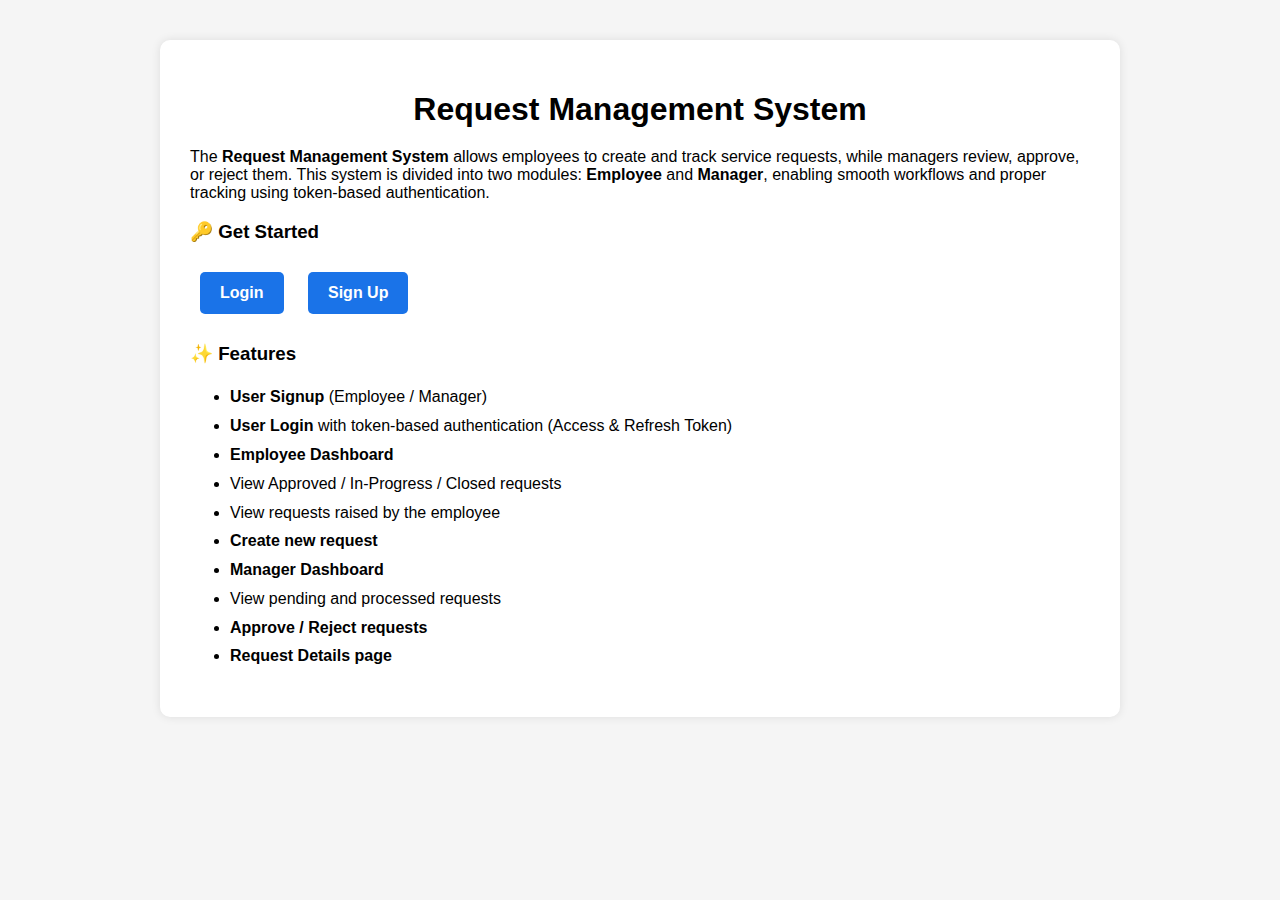
<file: docs/index.html>
<!DOCTYPE html>
<html lang="en">
  <head>
    <meta charset="UTF-8" />
    <meta name="viewport" content="width=device-width, initial-scale=1.0" />
    <title>Request Management System</title>
    <link rel="stylesheet" href="styles.css" />
    <style>
      body {
        font-family: Arial, sans-serif;
        margin: 0;
        padding: 40px;
        background: #f5f5f5;
      }
      .container {
        max-width: 900px;
        margin: auto;
        background: white;
        padding: 30px;
        border-radius: 10px;
        box-shadow: 0 0 10px rgba(0, 0, 0, 0.1);
      }
      h1 {
        text-align: center;
        margin-bottom: 20px;
      }
      .btn {
        display: inline-block;
        padding: 12px 20px;
        margin: 10px;
        background: #1a73e8;
        color: white;
        text-decoration: none;
        border-radius: 5px;
        font-weight: bold;
      }
      .btn:hover {
        background: #0c5cd6;
      }
      ul {
        line-height: 1.8;
      }
    </style>
  </head>
  <body>
    <div class="container">
      <h1>Request Management System</h1>

      <p>
        The <b>Request Management System</b> allows employees to create and
        track service requests, while managers review, approve, or reject them.
        This system is divided into two modules: <b>Employee</b> and
        <b>Manager</b>, enabling smooth workflows and proper tracking using
        token-based authentication.
      </p>

      <h3>🔑 Get Started</h3>
      <a href="login.html" class="btn">Login</a>
      <a href="signup.html" class="btn">Sign Up</a>

      <h3>✨ Features</h3>
      <ul>
        <li><b>User Signup</b> (Employee / Manager)</li>
        <li>
          <b>User Login</b> with token-based authentication (Access & Refresh
          Token)
        </li>
        <li><b>Employee Dashboard</b></li>
        <li>View Approved / In-Progress / Closed requests</li>
        <li>View requests raised by the employee</li>
        <li><b>Create new request</b></li>
        <li><b>Manager Dashboard</b></li>
        <li>View pending and processed requests</li>
        <li><b>Approve / Reject requests</b></li>
        <li><b>Request Details page</b></li>
      </ul>
    </div>
  </body>
</html>
</file>
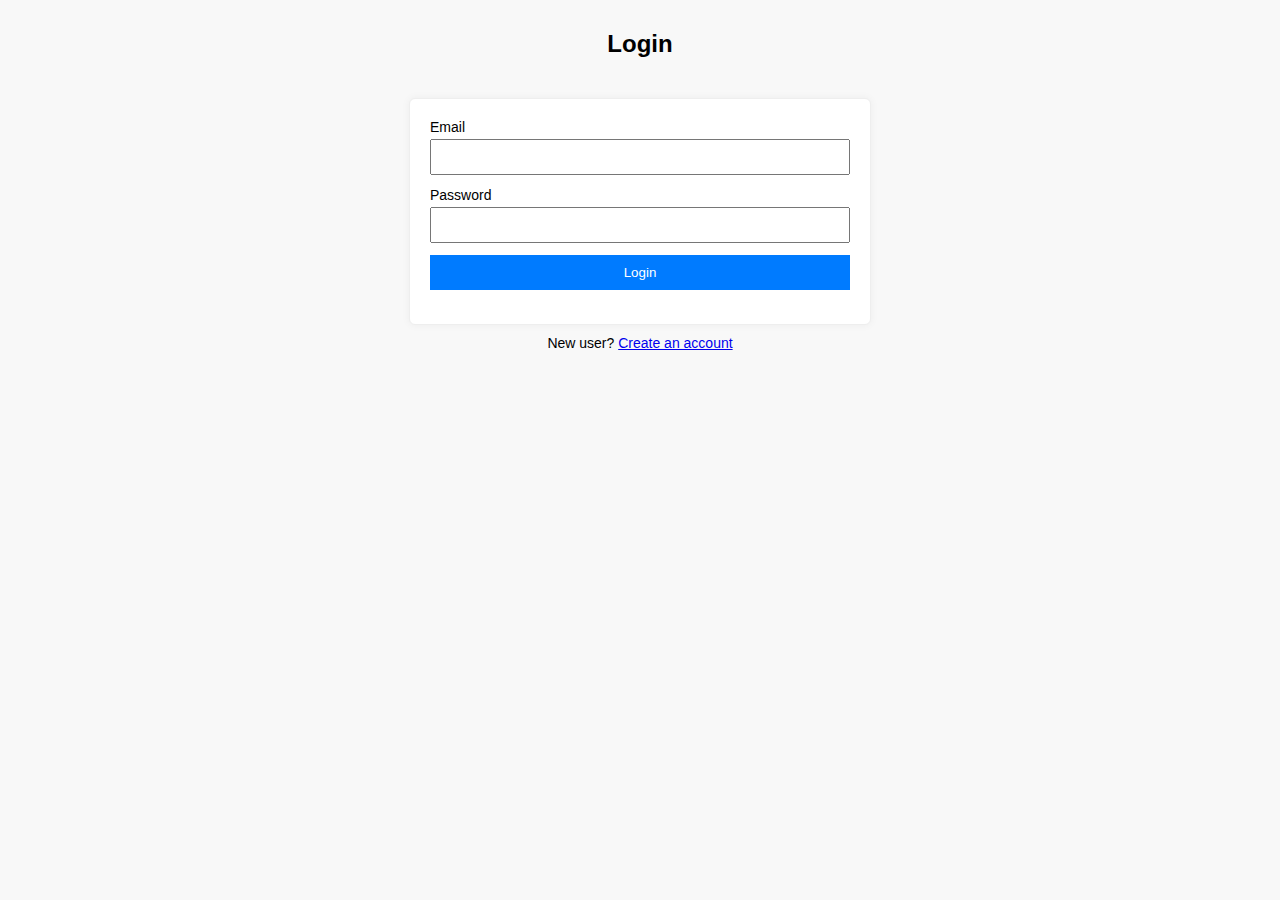
<file: createRequest.html>
<!DOCTYPE html>
<html lang="en">
  <head>
    <meta charset="UTF-8" />
    <title>Create Request</title>
    <link rel="stylesheet" href="./request.css" />
  </head>

  <body class="dashboard">
    <header class="top-header">
      <h2 class="page-title">Create Request</h2>
      <!-- <button id="logoutBtn" class="btn-logout">Logout</button> -->
    </header>

    <div class="form-container" style="max-width: 600px; margin: 30px auto">
      <form id="createRequestForm">
        <div class="form-group">
          <label>Title</label>
          <input type="text" id="title" required />
        </div>

        <div class="form-group">
          <label>Description</label>
          <textarea id="description" rows="4" required></textarea>
        </div>

        <div class="form-group">
          <label>Assign To Employee</label>
          <select id="assigned_to" required></select>
        </div>

        <button class="btn-primary" type="submit">Create</button>

        <p id="createMessage" class="message"></p>
      </form>

      <button
        class="btn-secondary"
        onclick="window.location.href='employeeDashboard.html'"
      >
        ← Back to Dashboard
      </button>
    </div>

    <script src="./createRequest.js"></script>
  </body>
</html>
</file>
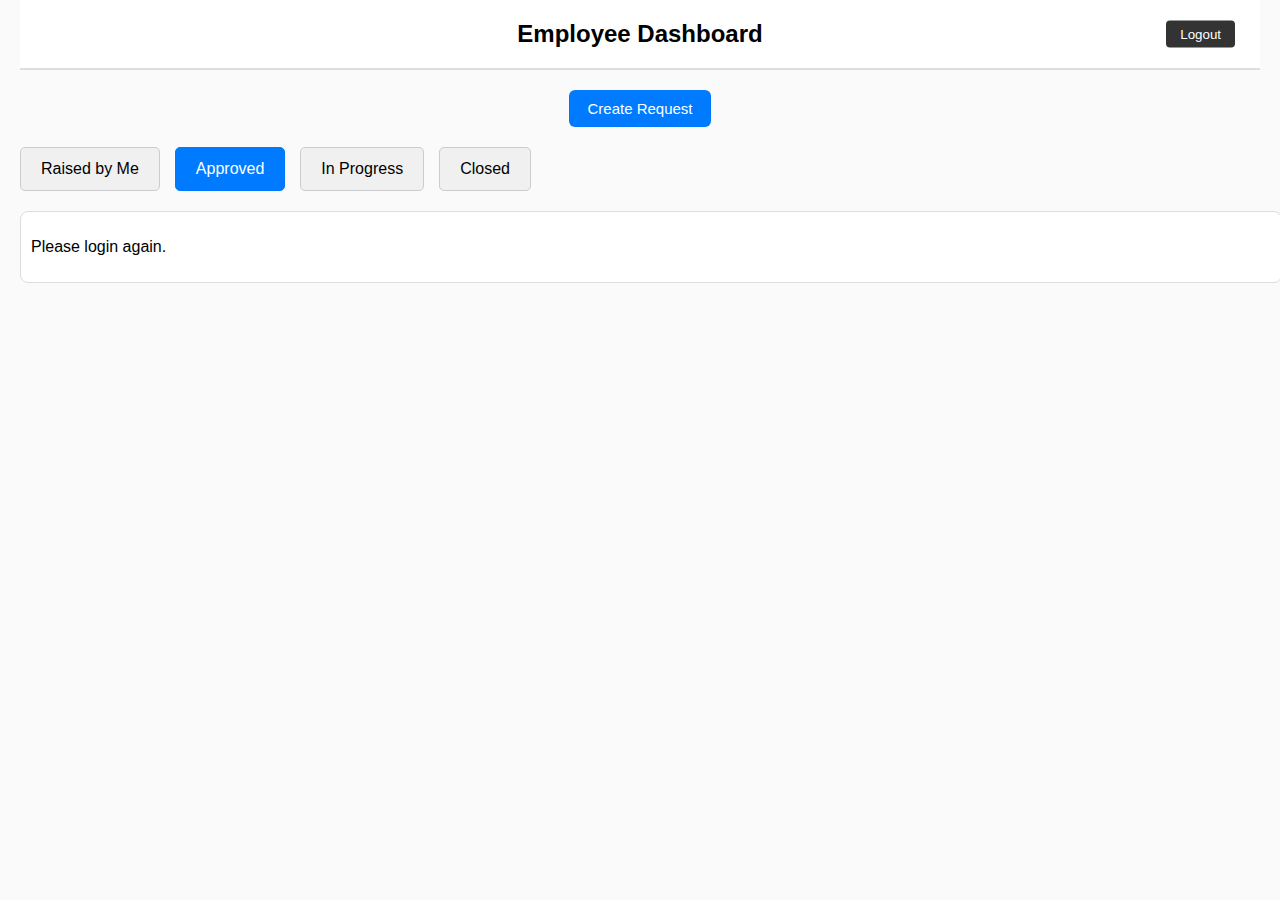
<file: employeeDashboard.html>
<!DOCTYPE html>
<html lang="en">
  <head>
    <meta charset="UTF-8" />
    <title>Employee Dashboard</title>
    <link rel="stylesheet" href="./styles.css" />
  </head>

  <body class="dashboard">
    <!-- HEADER -->
    <header class="top-header">
      <h2 class="page-title">Employee Dashboard</h2>
      <button id="logoutBtn" class="btn-logout">Logout</button>
    </header>

    <div class="action-bar">
      <button id="createRequestBtn" class="btn-primary">Create Request</button>
    </div>

    <!-- FILTER TABS -->
    <div class="tabs">
      <button id="tabRaised" class="tab">Raised by Me</button>
      <button id="tabApproved" class="tab active">Approved</button>
      <button id="tabInProgress" class="tab">In Progress</button>
      <button id="tabClosed" class="tab">Closed</button>
    </div>

    <!-- REQUEST TABLE -->
    <main id="employeeRequests" class="table-container"></main>

    <script type="module" src="./apiClient.js"></script>
    <script type="module" src="./employeeDashboard.js"></script>
  </body>
</html>
</file>
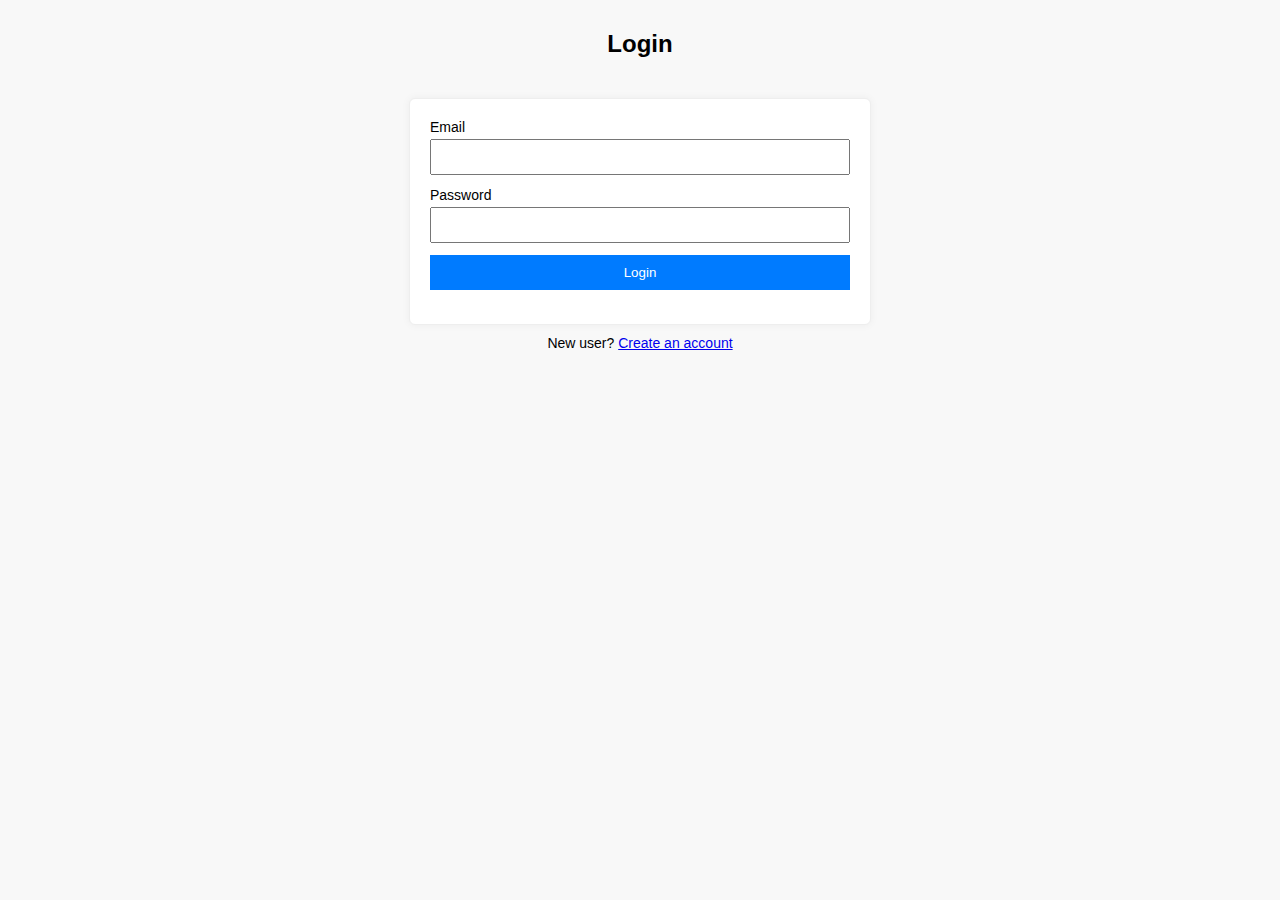
<file: login.html>
<!DOCTYPE html>
<html lang="en">
  <head>
    <meta charset="UTF-8" />
    <title>Login - Request Management</title>
    <link rel="stylesheet" href="./auth.css" />
  </head>
  <body>
    <h2>Login</h2>

    <form id="loginForm">
      <div class="form-group">
        <label>Email</label>
        <input type="email" id="email" />
      </div>

      <div class="form-group">
        <label>Password</label>
        <input type="password" id="password" />
      </div>

      <button type="submit">Login</button>

      <p id="loginMessage" class="message"></p>
    </form>

    <div class="auth-link">
      New user? <a href="signup.html">Create an account</a>
    </div>
    <script src="./login.js"></script>
  </body>
</html>
</file>
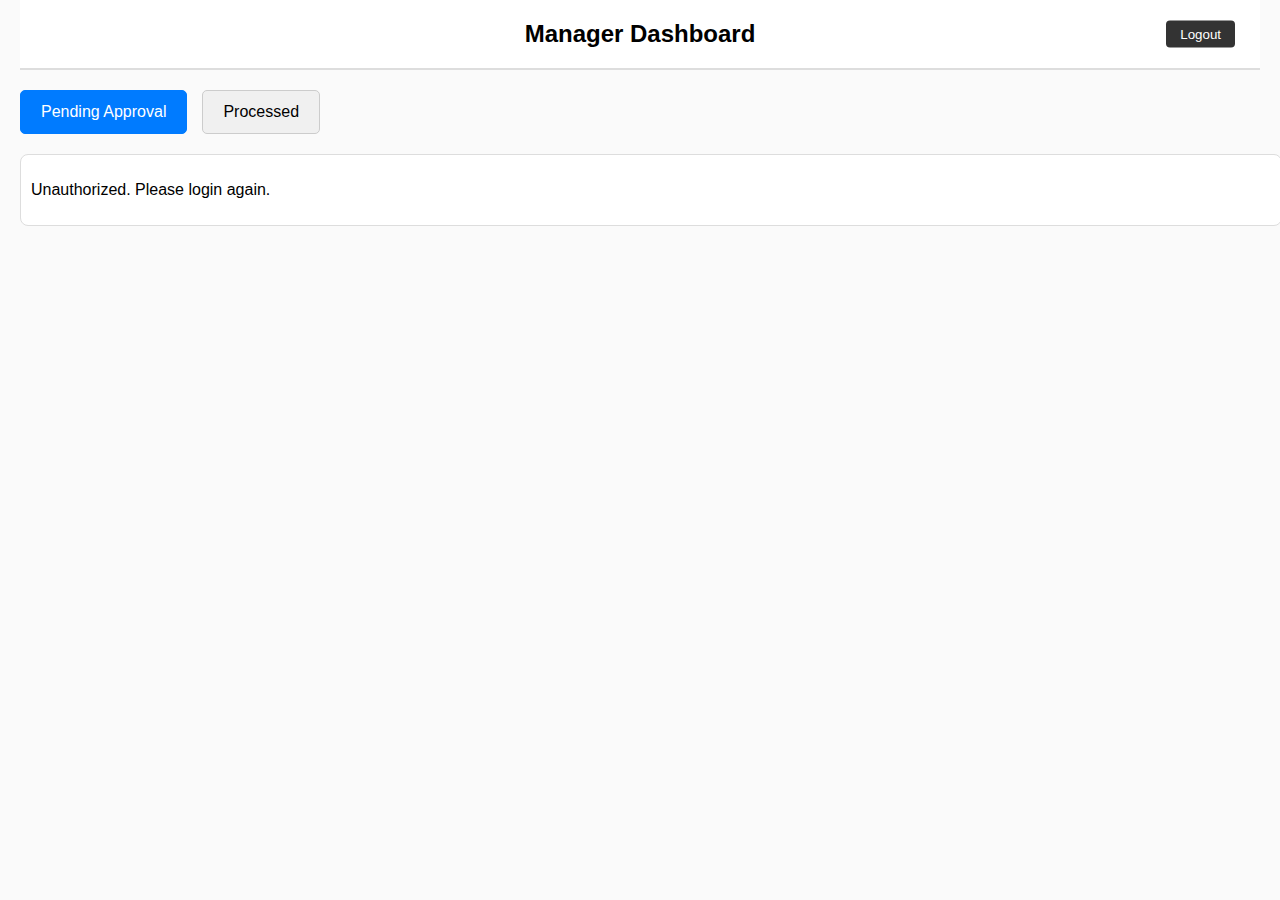
<file: managerDashboard.html>
<!DOCTYPE html>
<html lang="en">
  <head>
    <meta charset="UTF-8" />
    <title>Manager Dashboard</title>
    <link rel="stylesheet" href="./styles.css" />
  </head>

  <body class="dashboard">
    <header class="top-header">
      <h2 class="page-title">Manager Dashboard</h2>
      <button id="logoutBtn" class="btn-logout">Logout</button>
    </header>

    <div class="tabs">
      <button id="tabPending" class="tab active">Pending Approval</button>
      <button id="tabProcessed" class="tab">Processed</button>
    </div>

    <main id="allManagerRequests" class="table-container">
      <!-- TABLE WILL BE INJECTED HERE -->
    </main>

    <script type="module" src="./apiClient.js"></script>
    <script type="module" src="./managerDashboard.js"></script>
  </body>
</html>
</file>
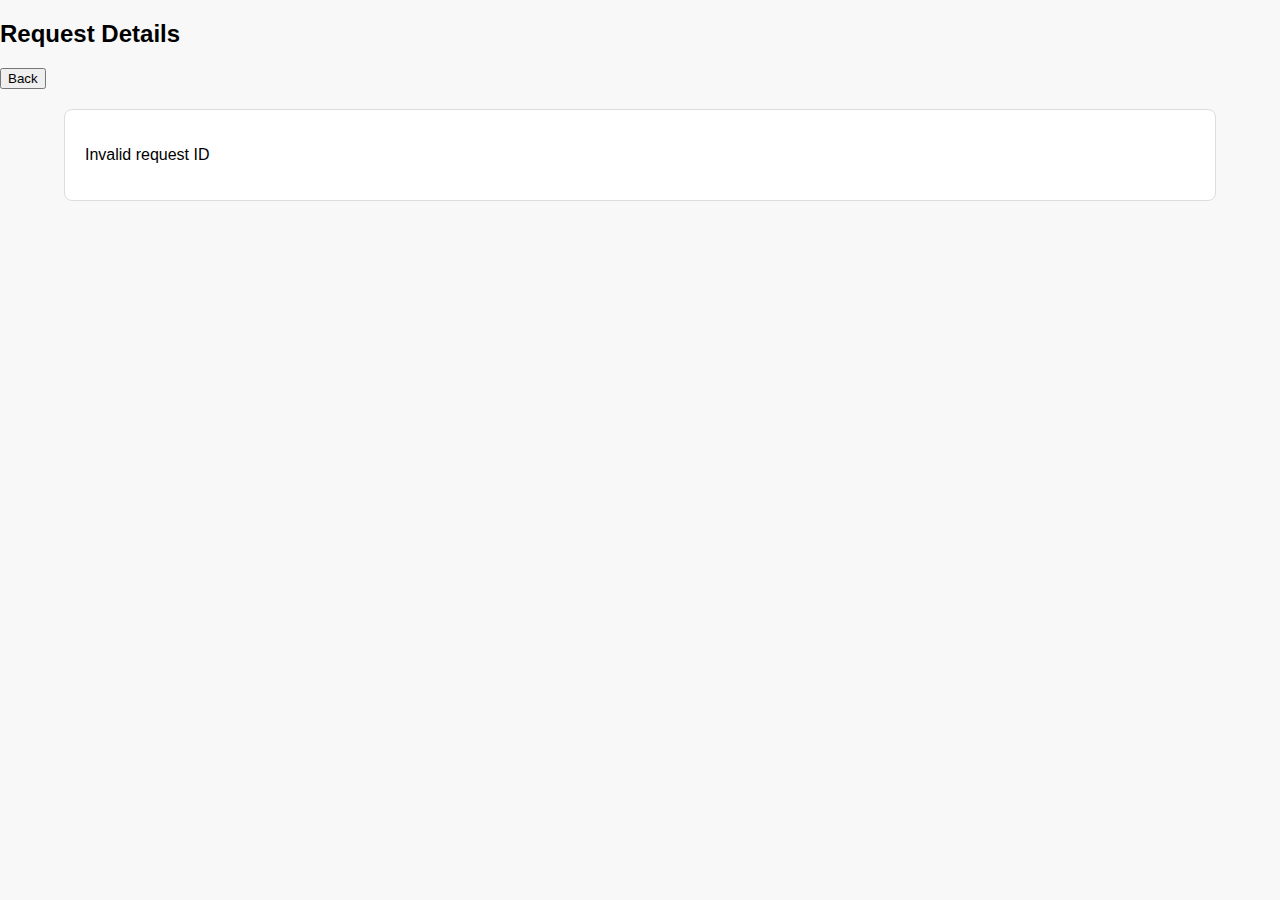
<file: requestDetails.html>
<!DOCTYPE html>
<html lang="en">
  <head>
    <meta charset="UTF-8" />
    <title>Request Details</title>
    <link rel="stylesheet" href="./request.css" />
  </head>

  <body class="dashboard">
    <header class="top-header">
      <h2 class="page-title">Request Details</h2>
      <button id="backBtn" class="btn-logout">Back</button>
    </header>

    <main class="details-container">
      <div id="requestDetailsBox" class="details-box">
        <!-- Dynamic content will load here -->
      </div>
    </main>

    <script src="./requestDetails.js"></script>
  </body>
</html>
</file>
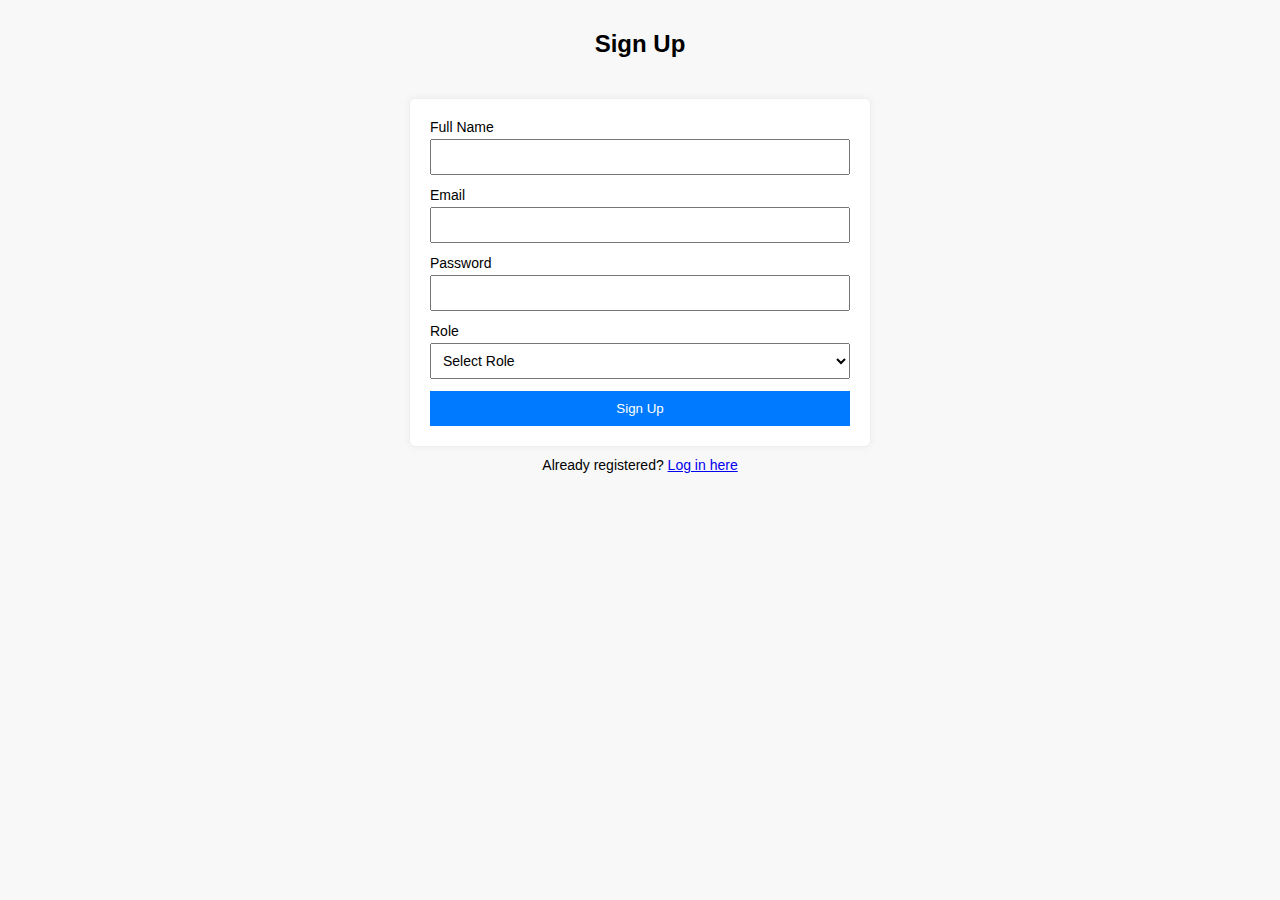
<file: signup.html>
<!DOCTYPE html>
<html lang="en">
  <head>
    <meta charset="UTF-8" />
    <title>Sign Up - Request Management</title>
    <link rel="stylesheet" href="./auth.css" />
  </head>
  <body class="auth-page">
    <h2>Sign Up</h2>

    <form id="signupForm">
      <div class="form-group">
        <label for="name">Full Name</label>
        <input id="name" type="text" required />
      </div>

      <div class="form-group">
        <label for="email">Email</label>
        <input id="email" type="email" required />
      </div>

      <div class="form-group">
        <label for="password">Password</label>
        <input id="password" type="password" required />
      </div>

      <div class="form-group">
        <label for="role">Role</label>
        <select id="role" required>
          <option value="">Select Role</option>
          <option value="EMPLOYEE">Employee</option>
          <option value="MANAGER">Manager</option>
        </select>
      </div>

      <div class="form-group" id="managerGroup" style="display: none">
        <label for="managerSelect">Manager</label>
        <select id="managerSelect">
          <option value="">Select Manager</option>
          <!-- Options will be populated by JS -->
        </select>
      </div>

      <button type="submit">Sign Up</button>
    </form>

    <div class="auth-link">
      Already registered? <a href="login.html">Log in here</a>
    </div>

    <p id="signupMessage" class="message"></p>

    <script src="./signup.js"></script>
  </body>
</html>
</file>
<file: request.css>
/* --------------------------------------------------
   PAGE BASE
-------------------------------------------------- */
body {
  font-family: Arial, sans-serif;
  background: #f8f8f8;
  margin: 0;
  padding: 0;
}

/* --------------------------------------------------
   FORM WRAPPER (Centered, Wider than login form)
-------------------------------------------------- */
.form-container {
  max-width: 600px;
  margin: 40px auto;
  padding: 25px;
  background: white;
  border-radius: 6px;
  border: 1px solid #eee;
  box-shadow: 0 0 8px rgba(0, 0, 0, 0.05);
}

/* --------------------------------------------------
   INPUT FIELDS
-------------------------------------------------- */
.form-group {
  margin-bottom: 15px;
}

label {
  display: block;
  font-size: 14px;
  margin-bottom: 6px;
}

input,
select,
textarea {
  width: 100%;
  padding: 10px;
  font-size: 14px;
  box-sizing: border-box;
  border: 1px solid #ccc;
  border-radius: 4px;
}

/* --------------------------------------------------
   SUBMIT BUTTON
-------------------------------------------------- */
.btn-primary {
  width: 100%;
  background: #007bff;
  color: white;
  padding: 12px 18px;
  border: none;
  border-radius: 6px;
  cursor: pointer;
  font-size: 15px;
}

.btn-primary:hover {
  background: #0056b3;
}

/* --------------------------------------------------
   BACK BUTTON
-------------------------------------------------- */
.btn-secondary {
  display: inline-block;
  margin-top: 15px;
  padding: 10px 14px;
  background: #555;
  color: white;
  border: none;
  border-radius: 4px;
  cursor: pointer;
}

.btn-secondary:hover {
  background: #333;
}

/* --------------------------------------------------
   MESSAGE BLOCK
-------------------------------------------------- */
.message {
  margin-top: 10px;
  font-size: 14px;
}

.message.error {
  color: #c0392b;
}

.message.success {
  color: #27ae60;
}

/* --------------Request Details---------------------------- */

.details-container {
  width: 90%;
  margin: 20px auto;
}

.details-box {
  background: white;
  padding: 20px;
  border-radius: 8px;
  border: 1px solid #ddd;
}

.detail-row {
  margin-bottom: 12px;
  font-size: 16px;
}
</file>
<file: auth.css>
/* ------------------------------
   AUTH PAGES (Login + Signup)
------------------------------ */

body {
  font-family: Arial, sans-serif;
  background: #f8f8f8;
  margin: 0;
  padding: 0;
}

/* Centered card for the form */
form {
  max-width: 420px;
  margin: 40px auto 10px; /* top 40, bottom 10 */
  padding: 20px;
  border: 1px solid #eee;
  border-radius: 6px;
  background: white;
  box-shadow: 0 0 8px rgba(0, 0, 0, 0.05);
}

/* Page heading */
h2 {
  text-align: center;
  margin-top: 30px;
}

/* Form fields */
.form-group {
  margin-bottom: 12px;
}

label {
  display: block;
  font-size: 14px;
  margin-bottom: 4px;
}

input,
select,
textarea {
  width: 100%;
  padding: 8px;
  font-size: 14px;
  box-sizing: border-box;
}

/* Submit button inside form */
button[type="submit"] {
  width: 100%;
  padding: 10px;
  background: #007bff;
  color: white;
  border: none;
  cursor: pointer;
}

button[type="submit"]:hover {
  background: #0056b3;
}

/* Message under form (errors, success) */
.message {
  margin-top: 10px;
  font-size: 14px;
}

.message.error {
  color: #c0392b;
}

.message.success {
  color: #27ae60;
}

/* "New user? Create an account" link */
.auth-link {
  max-width: 420px;
  margin: 0 auto; /* center horizontally */
  text-align: center;
  font-size: 14px;
}
</file>
<file: docs/styles.css>
/* --------------------------------------------------
   GLOBAL RESET / BASE
-------------------------------------------------- */
body {
  font-family: Arial, sans-serif;
  margin: 0;
  padding: 0;
  background: #fafafa;
}

/* --------------------------------------------------
   FORM PAGES (Signup/Login)
-------------------------------------------------- */
.form-container,
form {
  max-width: 420px;
  margin: 40px auto;
  padding: 20px;
  border: 1px solid #eee;
  border-radius: 6px;
  background: white;
  box-shadow: 0 0 8px rgba(0, 0, 0, 0.05);
}

.form-group {
  margin-bottom: 12px;
}

label {
  display: block;
  font-size: 14px;
  margin-bottom: 4px;
}

/* Only form submit buttons are full width */
.form-group button,
.form-container button[type="submit"] {
  width: 100%;
}

/* Inputs */
input,
select,
textarea {
  width: 100%;
  padding: 8px;
  font-size: 14px;
  box-sizing: border-box;
}

/* Messages */
.message {
  margin-top: 10px;
  font-size: 14px;
}
.message.error {
  color: #c0392b;
}
.message.success {
  color: #27ae60;
}

/* --------------------------------------------------
   DASHBOARD LAYOUT
-------------------------------------------------- */

/* Dashboard page wrapper */
.dashboard {
  padding: 0 20px;
}

/* Header (Title + Logout button) */
.top-header {
  width: 100%;
  display: flex;
  justify-content: center; /* center the title */
  align-items: center;
  position: relative; /* allow absolute logout button */
  padding: 20px 0;
  background: white;
  border-bottom: 2px solid #ddd;
}

/* Dashboard Title */
.page-title {
  margin: 0;
}

/* Logout button (top-right) */
.btn-logout {
  position: absolute;
  right: 25px;
  top: 50%;
  transform: translateY(-50%);
  background: #333;
  color: white;
  padding: 6px 14px;
  border-radius: 4px;
  border: none;
  cursor: pointer;
  width: auto !important;
}
.btn-logout:hover {
  background: #111;
}

/* --------------------------------------------------
   CREATE REQUEST BUTTON (center aligned)
-------------------------------------------------- */
.action-bar {
  display: flex;
  justify-content: center; /* center the button */
  margin: 20px 0;
}

.btn-primary {
  background: #007bff;
  color: white;
  padding: 10px 18px;
  border: none;
  border-radius: 6px;
  cursor: pointer;
  width: auto !important; /* not full width */
  font-size: 15px;
}
.btn-primary:hover {
  background: #0056b3;
}

/* Secondary button (Back button) */
.btn-secondary {
  padding: 8px 12px;
  background: #555;
  color: white;
  border: none;
  border-radius: 4px;
  cursor: pointer;
}
.btn-secondary:hover {
  background: #333;
}

/* --------------------------------------------------
   DASHBOARD TABS
-------------------------------------------------- */
.tabs {
  display: flex;
  gap: 15px;
  margin: 20px 0;
}

.tab {
  padding: 12px 20px;
  font-size: 16px;
  background: #f0f0f0;
  border: 1px solid #ccc;
  cursor: pointer;
  border-radius: 5px;
}

.tab.active {
  background: #007bff;
  color: white;
  border-color: #007bff;
}

/* --------------------------------------------------
   TABLE STYLING
-------------------------------------------------- */
.table-container {
  width: 100%;
  margin: 0 auto;
  background: white;
  padding: 10px;
  border-radius: 8px;
  border: 1px solid #ddd;
}

table {
  width: 100%;
  border-collapse: collapse;
  margin-top: 10px;
}

table thead {
  background: #007bff;
  color: white;
}

table th,
table td {
  padding: 12px 8px;
  border: 1px solid #ddd;
  text-align: left;
}

table tbody tr:hover {
  background: #f7f7f7;
}

/* --------------------------------------------------
   TABLE BUTTONS (details/approve/reject)
-------------------------------------------------- */
.btn {
  padding: 6px 12px;
  border: none;
  cursor: pointer;
  border-radius: 4px;
  width: auto !important;
}

.btn-details {
  background: #007bff;
  color: white;
}

.btn-approve {
  background: #28a745;
  color: white;
}

.btn-reject {
  background: #dc3545;
  color: white;
}
</file>
<file: styles.css>
/* --------------------------------------------------
   GLOBAL RESET / BASE
-------------------------------------------------- */
body {
  font-family: Arial, sans-serif;
  margin: 0;
  padding: 0;
  background: #fafafa;
}

/* --------------------------------------------------
   FORM PAGES (Signup/Login)
-------------------------------------------------- */
.form-container,
form {
  max-width: 420px;
  margin: 40px auto;
  padding: 20px;
  border: 1px solid #eee;
  border-radius: 6px;
  background: white;
  box-shadow: 0 0 8px rgba(0, 0, 0, 0.05);
}

.form-group {
  margin-bottom: 12px;
}

label {
  display: block;
  font-size: 14px;
  margin-bottom: 4px;
}

/* Only form submit buttons are full width */
.form-group button,
.form-container button[type="submit"] {
  width: 100%;
}

/* Inputs */
input,
select,
textarea {
  width: 100%;
  padding: 8px;
  font-size: 14px;
  box-sizing: border-box;
}

/* Messages */
.message {
  margin-top: 10px;
  font-size: 14px;
}
.message.error {
  color: #c0392b;
}
.message.success {
  color: #27ae60;
}

/* --------------------------------------------------
   DASHBOARD LAYOUT
-------------------------------------------------- */

/* Dashboard page wrapper */
.dashboard {
  padding: 0 20px;
}

/* Header (Title + Logout button) */
.top-header {
  width: 100%;
  display: flex;
  justify-content: center; /* center the title */
  align-items: center;
  position: relative; /* allow absolute logout button */
  padding: 20px 0;
  background: white;
  border-bottom: 2px solid #ddd;
}

/* Dashboard Title */
.page-title {
  margin: 0;
}

/* Logout button (top-right) */
.btn-logout {
  position: absolute;
  right: 25px;
  top: 50%;
  transform: translateY(-50%);
  background: #333;
  color: white;
  padding: 6px 14px;
  border-radius: 4px;
  border: none;
  cursor: pointer;
  width: auto !important;
}
.btn-logout:hover {
  background: #111;
}

/* --------------------------------------------------
   CREATE REQUEST BUTTON (center aligned)
-------------------------------------------------- */
.action-bar {
  display: flex;
  justify-content: center; /* center the button */
  margin: 20px 0;
}

.btn-primary {
  background: #007bff;
  color: white;
  padding: 10px 18px;
  border: none;
  border-radius: 6px;
  cursor: pointer;
  width: auto !important; /* not full width */
  font-size: 15px;
}
.btn-primary:hover {
  background: #0056b3;
}

/* Secondary button (Back button) */
.btn-secondary {
  padding: 8px 12px;
  background: #555;
  color: white;
  border: none;
  border-radius: 4px;
  cursor: pointer;
}
.btn-secondary:hover {
  background: #333;
}

/* --------------------------------------------------
   DASHBOARD TABS
-------------------------------------------------- */
.tabs {
  display: flex;
  gap: 15px;
  margin: 20px 0;
}

.tab {
  padding: 12px 20px;
  font-size: 16px;
  background: #f0f0f0;
  border: 1px solid #ccc;
  cursor: pointer;
  border-radius: 5px;
}

.tab.active {
  background: #007bff;
  color: white;
  border-color: #007bff;
}

/* --------------------------------------------------
   TABLE STYLING
-------------------------------------------------- */
.table-container {
  width: 100%;
  margin: 0 auto;
  background: white;
  padding: 10px;
  border-radius: 8px;
  border: 1px solid #ddd;
}

table {
  width: 100%;
  border-collapse: collapse;
  margin-top: 10px;
}

table thead {
  background: #007bff;
  color: white;
}

table th,
table td {
  padding: 12px 8px;
  border: 1px solid #ddd;
  text-align: left;
}

table tbody tr:hover {
  background: #f7f7f7;
}

/* --------------------------------------------------
   TABLE BUTTONS (details/approve/reject)
-------------------------------------------------- */
.btn {
  padding: 6px 12px;
  border: none;
  cursor: pointer;
  border-radius: 4px;
  width: auto !important;
}

.btn-details {
  background: #007bff;
  color: white;
}

.btn-approve {
  background: #28a745;
  color: white;
}

.btn-reject {
  background: #dc3545;
  color: white;
}
</file>
